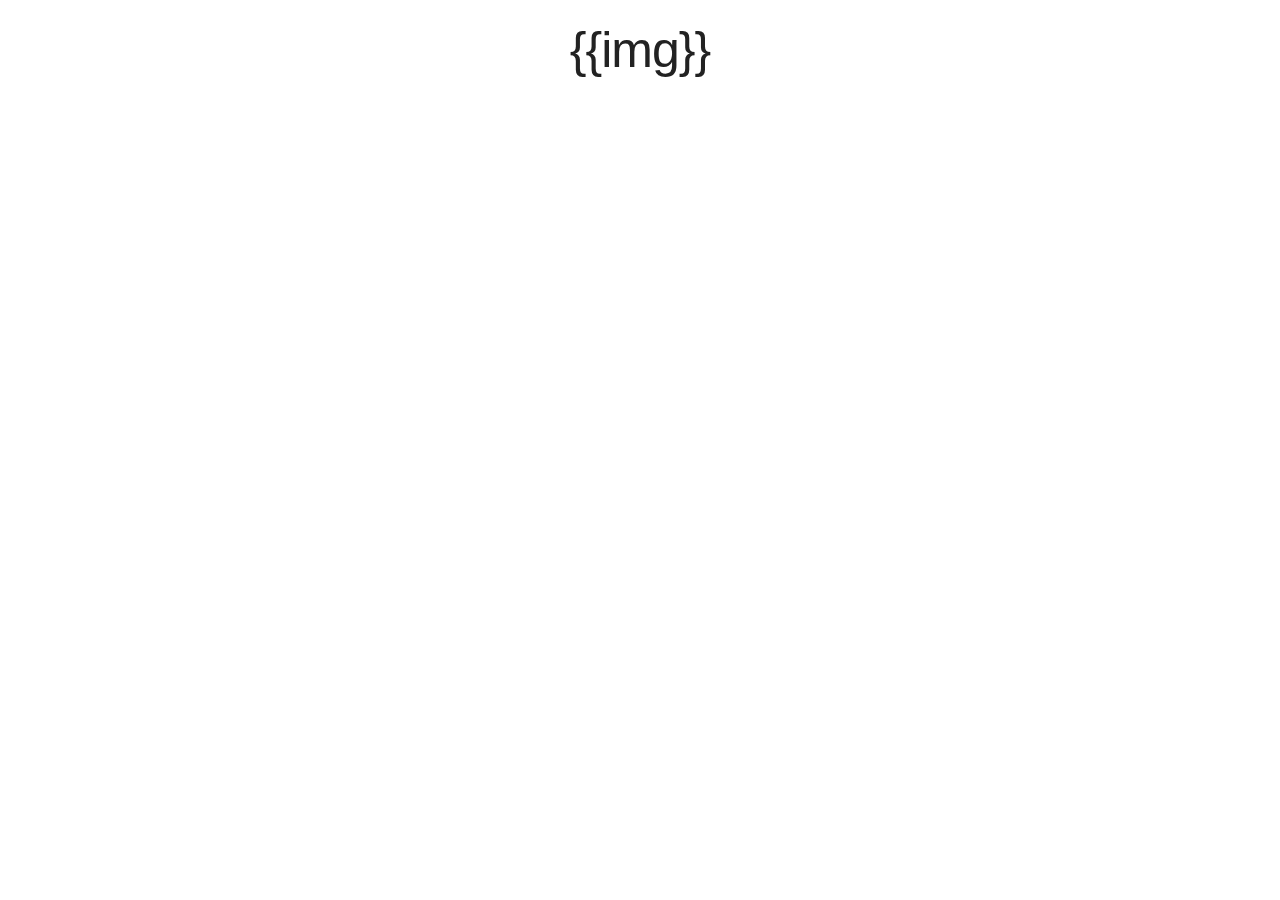
<file: BestProjectEver1/templates/result.html>
<!DOCTYPE html>
<html lang="en">
<head>
    <meta charset="UTF-8">
    <title>Title</title>
    <link rel="stylesheet" href="../static/css/normalize.css">
    <link rel="stylesheet" href="../static/css/skeleton.css">
    <link rel="stylesheet" href="../static/css/style.css">
</head>
<body>
<div class="container">
    <div class="row">
        <h1 class="center">

        </h1>
    </div>
</div>
<div class="container">
    <div class="row">
        <h1 class="center">
            {{img}}
        </h1>
    </div>
</div>
</body>
</html>
</file>
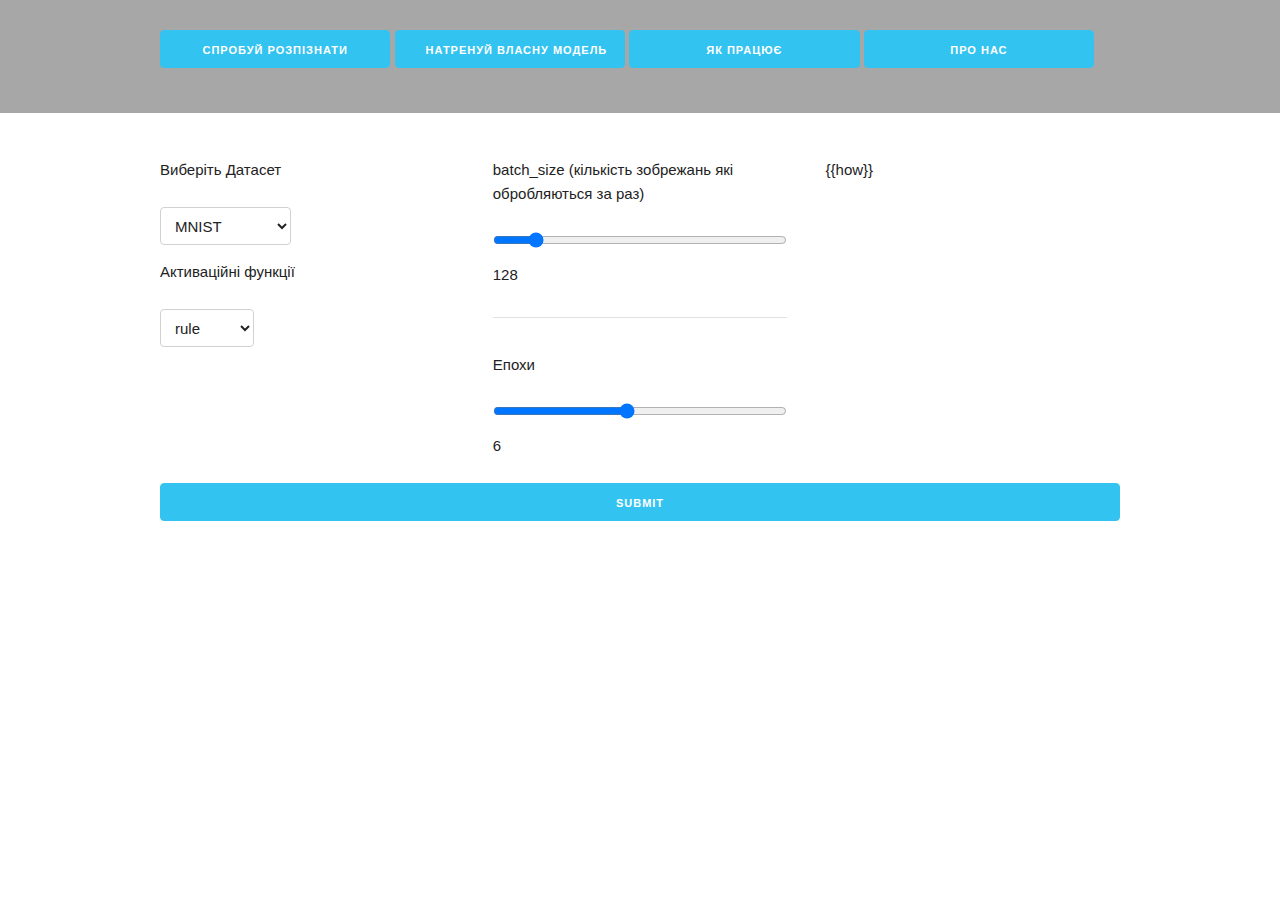
<file: BestProjectEver1/templates/training.html>
<!DOCTYPE html>
<html lang="en">
<head>
    <meta charset="UTF-8">
    <title>Title</title>
    <link rel="stylesheet" href="../static/css/normalize.css">
    <link rel="stylesheet" href="../static/css/skeleton.css">
    <link rel="stylesheet" href="../static/css/style.css">
    <script src="https://ajax.googleapis.com/ajax/libs/jquery/3.3.1/jquery.min.js"></script>
    <script src="../static/js/modernizer.js"></script>
    <link rel="stylesheet" href="../static/css/style-to-top.css">
    <link rel="stylesheet" href="../static/css/animate.css">
</head>
<body>

  <header id="home">
      <div class="container">
          <div class="row">
            <form class="" action="/menux" method="post">
              <ul class="u-full-width">
                <!-- <li>
                    <a class="button button-primary u-full-width animated fadeInLeft" href="index.htnl#home">Спробуй розпізнати</a>
                </li>
                <li>
                    <a class="button button-primary u-full-width animated fadeInLeft" href="training.html">Натринуй власну модель</a>
                </li>
                  <li>
                      <a class="button button-primary u-full-width animated fadeInRight" href="">Як працює</a>
                  </li>
                  <li>
                      <a class="button button-primary u-full-width animated fadeInRight" href="#aboutus">Про нас</a>
                  </li> -->
                  <li>
                    <button class="button button-primary u-full-width" type="submit" value="1" name="menux">Спробуй розпізнати</button>
                  </li>
                  <li>
                    <button class="button button-primary u-full-width" type="submit" value="2" name="menux">Натренуй власну модель</button>
                  </li>
                  <li>
                    <button class="button button-primary u-full-width" type="submit" value="3" name="menux">Як працює</button>
                  </li>
                  <li>
                    <button class="button button-primary u-full-width" type="submit" value="4" name="menux">Про нас</button>
                  </li>
              </ul>
            </form>
          </div>
      </div>
  </header>


  <section style="margin-top: 3em;">
    <div class="container">
      <div class="row">
          <form action="/trainm" method="post" enctype="multipart/form-data">
            <div class="one-third column">
              <p>
                Виберіть Датасет
              </p>
              <select name="pr" id="">
                  <option value="1">MNIST</option>
                  <option value="2">UAMIST</option>
                  <option value="3">fashion mnist</option>
              </select>
              <p>
                Активаційні функції
              </p>
              <select name="parametr2" id="">
                  <option value="1">rule</option>
                  <option value="2">tanh</option>
                  <option value="3">linear</option>
                  <option value="4">sigmoid</option>
              </select>
            </div>
            <div class="one-third column">
              <p>
                batch_size (кількість зобрежань які обробляються за раз)
              </p>
              <input type="range" min="1" max="1000" step="1" value="128" name="value" id="input_range_1" oninput="fun1()" class="u-full-width">
              <p id="range1">128</p>

              <hr>

              <p>
                Епохи
              </p>
              <input type="range" min="1" max="12" step="1" value="6" name="value2" id="input_range_2" oninput="fun2()" class="u-full-width">
              <p id="range2">6</p>
            </div>
            <div class="one-third column">
              {{how}}
            </div>
            <div class="row">
              <input type="submit" class="button button-primary u-full-width" value="submit">
            </div>
          </form>
      </div>
    </div>
  </section>


</header>


  <a href="#home" class="cd-top js-cd-top">Top</a>
  <script src="../static/js/wow.min.js"></script>
  <script>
      new WOW().init();
  </script>
  <!--<script src="https://ajax.googleapis.com/ajax/libs/jquery/2.1.1/jquery.min.js"></script>-->
  <script src="../static/js/main.js"></script>
</body>
</html>
</file>
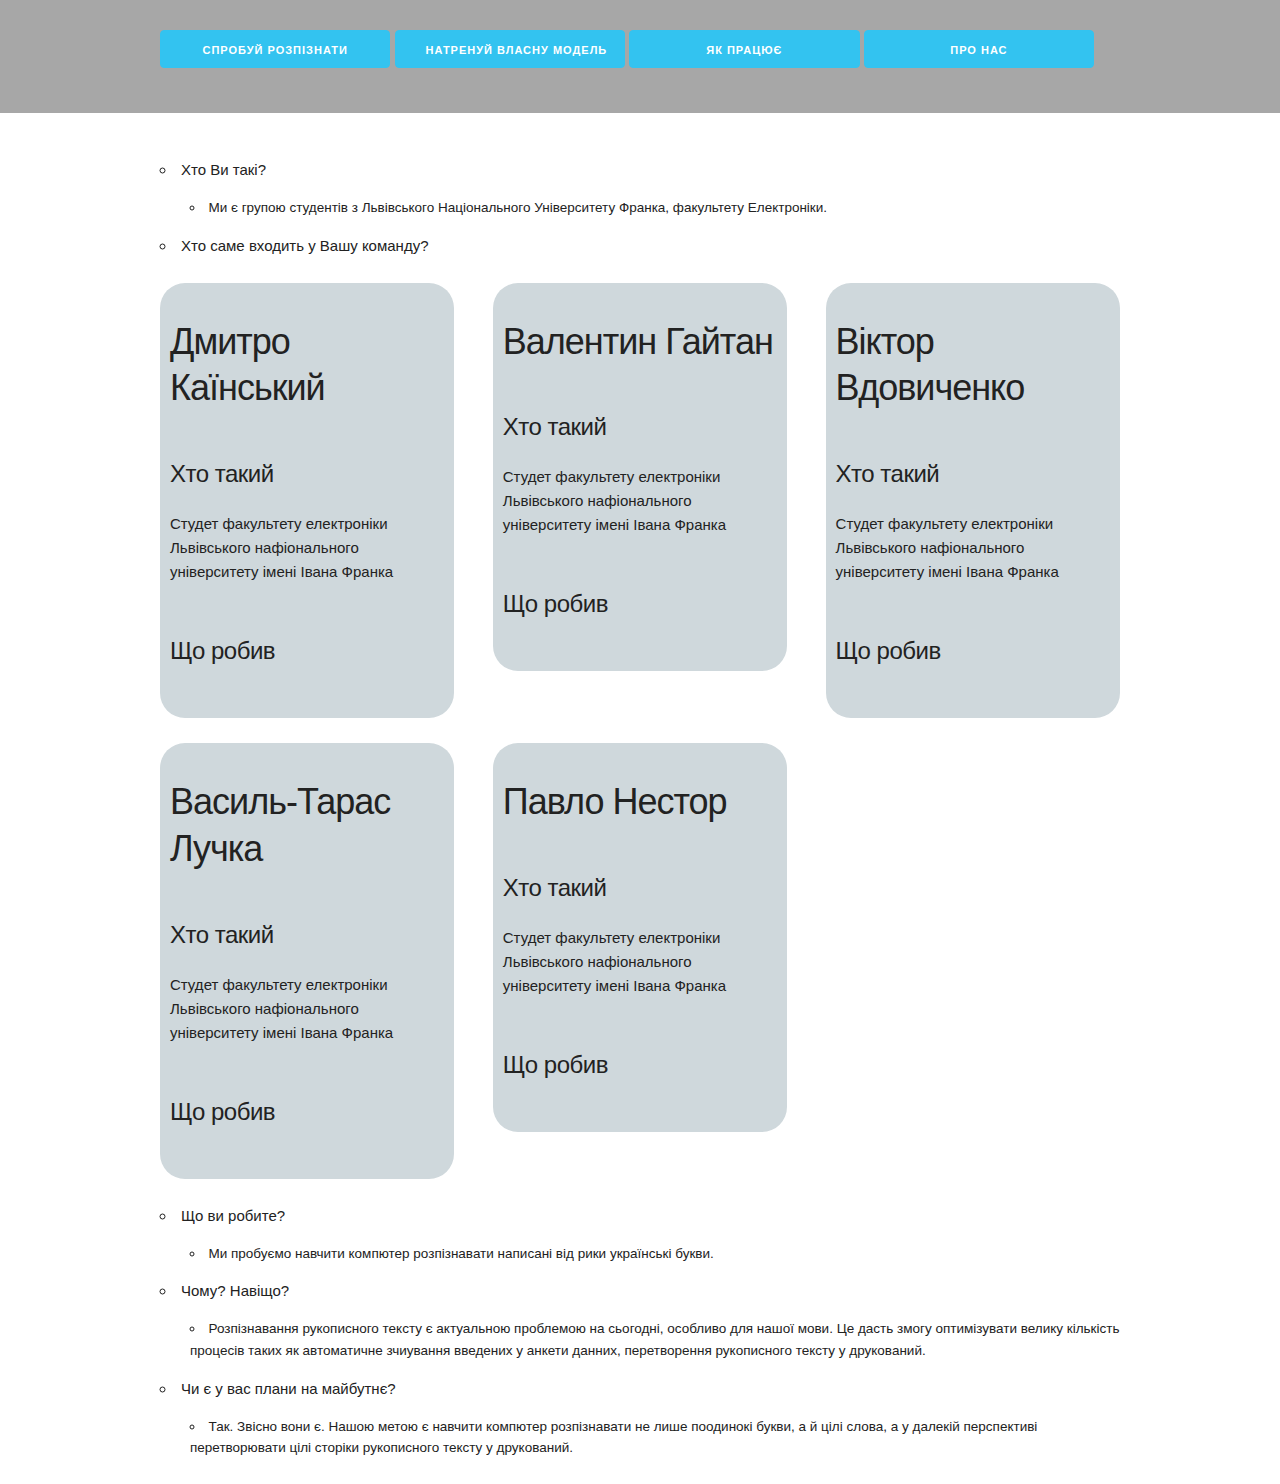
<file: Last release/templates/aboutUs.html>
<!DOCTYPE html>
<html lang="en">
<head>
    <meta charset="UTF-8">
    <title>Title</title>
    <link rel="stylesheet" href="../static/css/normalize.css">
    <link rel="stylesheet" href="../static/css/skeleton.css">
    <link rel="stylesheet" href="../static/css/style.css">
    <script src="https://ajax.googleapis.com/ajax/libs/jquery/3.3.1/jquery.min.js"></script>
    <script src="../static/js/modernizer.js"></script>
    <link rel="stylesheet" href="../static/css/style-to-top.css">
    <link rel="stylesheet" href="../static/css/animate.css">
    <link rel="stylesheet" href="https://use.fontawesome.com/releases/v5.0.13/css/all.css" integrity="sha384-DNOHZ68U8hZfKXOrtjWvjxusGo9WQnrNx2sqG0tfsghAvtVlRW3tvkXWZh58N9jp" crossorigin="anonymous">


</head>
<body>
  <header id="home">
      <div class="container">
          <div class="row">
            <form class="" action="/menux" method="post">
              <ul class="u-full-width">
                <!-- <li>
                    <a class="button button-primary u-full-width animated fadeInLeft" href="index.htnl#home">Спробуй розпізнати</a>
                </li>
                <li>
                    <a class="button button-primary u-full-width animated fadeInLeft" href="training.html">Натринуй власну модель</a>
                </li>
                  <li>
                      <a class="button button-primary u-full-width animated fadeInRight" href="">Як працює</a>
                  </li>
                  <li>
                      <a class="button button-primary u-full-width animated fadeInRight" href="#aboutus">Про нас</a>
                  </li> -->
                  <li>
                    <button class="button button-primary u-full-width" type="submit" value="1" name="menux">Спробуй розпізнати</button>
                  </li>
                  <li>
                    <button class="button button-primary u-full-width" type="submit" value="2" name="menux">Натренуй власну модель</button>
                  </li>
                  <li>
                    <button class="button button-primary u-full-width" type="submit" value="3" name="menux">Як працює</button>
                  </li>
                  <li>
                    <button class="button button-primary u-full-width" type="submit" value="4" name="menux">Про нас</button>
                  </li>
              </ul>
            </form>
          </div>
      </div>
  </header>


  <section class="about_us" id="aboutus" style="margin-top: 3em;">
      <div class="container">
          <div class="row">
              <ul >
                  <li>
                      Хто Ви такі?
                      <ul>
                          <li>
                              Ми є групою студентів з Львівського Національного Університету Франка, факультету Електроніки.
                          </li>
                      </ul>
                  </li>
                  <li>
                      Хто саме входить у Вашу команду?
                  </li>
              </ul>
            </div>
          </div>
          <div class="container">
            <div class="row">

              <div class="one-third column">
                <div class="aboutme">
                  <h3>Дмитро Каїнський</h3>
                  <!--<img src="https://upload.wikimedia.org/wikipedia/commons/0/06/Adi_Shamir_2009_crop.jpg" alt="">-->
                  <h5>Хто такий</h5>
                  <p>
                    Студет факультету електроніки Львівського нафіонального університету імені Івана Франка
                  </p>
                  <h5>Що робив</h5>
                  <p>
                  </p>
                  <p class="center">
                    <a href="" ><i class="fab fa-github-alt fa-3x"></i></a>
                    <a href=""><i class="fab fa-facebook-square fa-3x"></i></a>
                  </p>
                </div>
              </div>
              <div class="one-third column">
                <div class="aboutme">
                  <h3>Валентин Гайтан</h3>
                  <!--<img src="https://upload.wikimedia.org/wikipedia/commons/0/06/Adi_Shamir_2009_crop.jpg" alt="">-->
                  <h5>Хто такий</h5>
                  <p>
                    Студет факультету електроніки Львівського нафіонального університету імені Івана Франка
                  </p>
                  <h5>Що робив</h5>
                  <p>
                  </p>
                  <p class="center">
                    <a href="" ><i class="fab fa-github-alt fa-3x"></i></a>
                    <a href=""><i class="fab fa-facebook-square fa-3x"></i></a>
                  </p>
                </div>
              </div>
              <div class="one-third column">
                <div class="aboutme">
                  <h3>Віктор Вдовиченко</h3>
                  <!--<img src="https://upload.wikimedia.org/wikipedia/commons/0/06/Adi_Shamir_2009_crop.jpg" alt="">-->
                  <h5>Хто такий</h5>
                  <p>
                    Студет факультету електроніки Львівського нафіонального університету імені Івана Франка
                  </p>
                  <h5>Що робив</h5>
                  <p>
                  </p>
                  <p class="center">
                    <a href="" ><i class="fab fa-github-alt fa-3x"></i></a>
                    <a href=""><i class="fab fa-facebook-square fa-3x"></i></a>
                  </p>
                </div>
              </div>
            </div>
            <div class="row">
              <div class="one-third column">
                <div class="aboutme">
                  <h3>Василь-Тарас Лучка</h3>
                  <!--<img src="https://upload.wikimedia.org/wikipedia/commons/0/06/Adi_Shamir_2009_crop.jpg" alt="">-->
                  <h5>Хто такий</h5>
                  <p>
                    Студет факультету електроніки Львівського нафіонального університету імені Івана Франка
                  </p>
                  <h5>Що робив</h5>
                  <p>
                  </p>
                  <p class="center">
                    <a href="" ><i class="fab fa-github-alt fa-3x"></i></a>
                    <a href=""><i class="fab fa-facebook-square fa-3x"></i></a>
                  </p>
                </div>
              </div>
              <div class="one-third column">
                <div class="aboutme">
                  <h3>Павло Нестор</h3>
                  <!--<img src="https://upload.wikimedia.org/wikipedia/commons/0/06/Adi_Shamir_2009_crop.jpg" alt="">-->
                  <h5>Хто такий</h5>
                  <p>
                    Студет факультету електроніки Львівського нафіонального університету імені Івана Франка
                  </p>
                  <h5>Що робив</h5>
                  <p>
                  </p>
                  <p class="center">
                    <a href="" ><i class="fab fa-github-alt fa-3x"></i></a>
                    <a href="www.facebook.com"><i class="fab fa-facebook-square fa-3x"></i></a>
                  </p>
                </div>
              </div>
            </div>
          </div>

          <div class="container">
            <div class="row">
              <ul>
                  <li>
                      Що ви робите?
                      <ul>
                          <li>
                              Ми пробуємо навчити компютер розпізнавати написані від рики українські букви.
                          </li>
                      </ul>
                  </li>
                  <li>
                      Чому? Навіщо?
                      <ul>
                          <li>
                              Розпізнавання рукописного тексту є актуальною проблемою на сьогодні, особливо для нашої мови. Це дасть змогу оптимізувати велику кількість процесів таких як автоматичне зчиування введених у анкети данних, перетворення рукописного тексту у друкований.
                          </li>
                      </ul>
                  </li>
                  <li>
                      Чи є у вас плани на майбутнє?
                      <ul>
                          <li>
                              Так. Звісно вони є. Нашою метою є навчити компютер розпізнавати не лише поодинокі букви, а й цілі слова, а у далекій перспективі перетворювати цілі сторіки рукописного  тексту у друкований.
                          </li>
                      </ul>
                  </li>
              </ul>
          </div>
      </div>
  </section>

  <a href="#home" class="cd-top js-cd-top">Top</a>
  <script src="../static/js/wow.min.js"></script>
  <script>
      new WOW().init();
  </script>
  <!--<script src="https://ajax.googleapis.com/ajax/libs/jquery/2.1.1/jquery.min.js"></script>-->
  <script src="../static/js/main.js"></script>
</body>
</file>
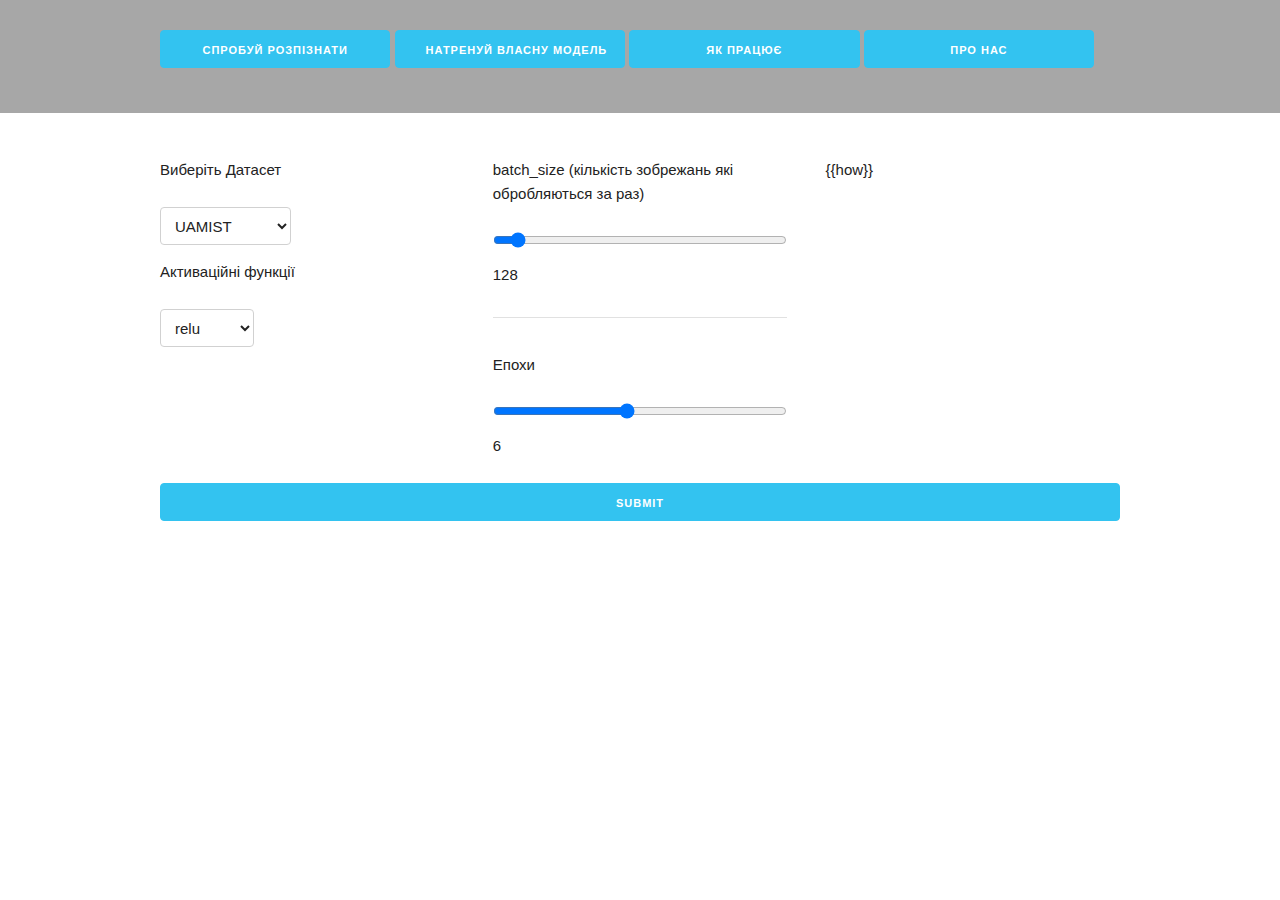
<file: Last release/templates/training.html>
<!DOCTYPE html>
<html lang="en">
<head>
    <meta charset="UTF-8">
    <title>Title</title>
    <link rel="stylesheet" href="../static/css/normalize.css">
    <link rel="stylesheet" href="../static/css/skeleton.css">
    <link rel="stylesheet" href="../static/css/style.css">
    <script src="https://ajax.googleapis.com/ajax/libs/jquery/3.3.1/jquery.min.js"></script>
    <script src="../static/js/modernizer.js"></script>
    <link rel="stylesheet" href="../static/css/style-to-top.css">
    <link rel="stylesheet" href="../static/css/animate.css">
</head>
<body>

  <header id="home">
      <div class="container">
          <div class="row">
            <form class="" action="/menux" method="post">
              <ul class="u-full-width">
                <!-- <li>
                    <a class="button button-primary u-full-width animated fadeInLeft" href="index.htnl#home">Спробуй розпізнати</a>
                </li>
                <li>
                    <a class="button button-primary u-full-width animated fadeInLeft" href="training.html">Натринуй власну модель</a>
                </li>
                  <li>
                      <a class="button button-primary u-full-width animated fadeInRight" href="">Як працює</a>
                  </li>
                  <li>
                      <a class="button button-primary u-full-width animated fadeInRight" href="#aboutus">Про нас</a>
                  </li> -->
                  <li>
                    <button class="button button-primary u-full-width" type="submit" value="1" name="menux">Спробуй розпізнати</button>
                  </li>
                  <li>
                    <button class="button button-primary u-full-width" type="submit" value="2" name="menux">Натренуй власну модель</button>
                  </li>
                  <li>
                    <button class="button button-primary u-full-width" type="submit" value="3" name="menux">Як працює</button>
                  </li>
                  <li>
                    <button class="button button-primary u-full-width" type="submit" value="4" name="menux">Про нас</button>
                  </li>
              </ul>
            </form>
          </div>
      </div>
  </header>


  <section style="margin-top: 3em;">
    <div class="container">
      <div class="row">
          <form action="/trainm" method="post" enctype="multipart/form-data">
            <div class="one-third column">
              <p>
                Виберіть Датасет
              </p>
              <select name="pr" id="">
                  <option value="1">UAMIST</option>
                  <option value="2">MNIST</option>
                  <option value="3">fashion mnist</option>
              </select>
              <p>
                Активаційні функції
              </p>
              <select name="parametr2" id="">
                  <option value="1">relu</option>
                  <option value="2">tanh</option>
                  <option value="3">linear</option>
                  <option value="4">sigmoid</option>
              </select>
            </div>
            <div class="one-third column">
              <p>
                batch_size (кількість зобрежань які обробляються за раз)
              </p>
              <input type="range" min="1" max="2000" step="1" value="128" name="value" id="input_range_1" oninput="fun1()" class="u-full-width">
              <p id="range1">128</p>

              <hr>

              <p>
                Епохи
              </p>
              <input type="range" min="1" max="12" step="1" value="6" name="value2" id="input_range_2" oninput="fun2()" class="u-full-width">
              <p id="range2">6</p>
            </div>
            <div class="one-third column">
              {{how}}
            </div>
            <div class="row">
              <input type="submit" class="button button-primary u-full-width" value="submit">
            </div>
          </form>
      </div>
    </div>
  </section>


</header>


  <a href="#home" class="cd-top js-cd-top">Top</a>
  <script src="../static/js/wow.min.js"></script>
  <script>
      new WOW().init();
  </script>
  <!--<script src="https://ajax.googleapis.com/ajax/libs/jquery/2.1.1/jquery.min.js"></script>-->
  <script src="../static/js/main.js"></script>
</body>
</html>
</file>
<file: BestProjectEver1/static/css/skeleton.css>
/*
* Skeleton V2.0.4
* Copyright 2014, Dave Gamache
* www.getskeleton.com
* Free to use under the MIT license.
* http://www.opensource.org/licenses/mit-license.php
* 12/29/2014
*/


/* Table of contents
––––––––––––––––––––––––––––––––––––––––––––––––––
- Grid
- Base Styles
- Typography
- Links
- Buttons
- Forms
- Lists
- Code
- Tables
- Spacing
- Utilities
- Clearing
- Media Queries
*/


/* Grid
–––––––––––––––––––––––––––––––––––––––––––––––––– */
.container {
  position: relative;
  width: 100%;
  max-width: 960px;
  margin: 0 auto;
  padding: 0 20px;
  box-sizing: border-box; }
.column,
.columns {
  width: 100%;
  float: left;
  box-sizing: border-box; }

/* For devices larger than 400px */
@media (min-width: 400px) {
  .container {
    width: 85%;
    padding: 0; }
}

/* For devices larger than 550px */
@media (min-width: 550px) {
  .container {
    width: 80%; }
  .column,
  .columns {
    margin-left: 4%; }
  .column:first-child,
  .columns:first-child {
    margin-left: 0; }

  .one.column,
  .one.columns                    { width: 4.66666666667%; }
  .two.columns                    { width: 13.3333333333%; }
  .three.columns                  { width: 22%;            }
  .four.columns                   { width: 30.6666666667%; }
  .five.columns                   { width: 39.3333333333%; }
  .six.columns                    { width: 48%;            }
  .seven.columns                  { width: 56.6666666667%; }
  .eight.columns                  { width: 65.3333333333%; }
  .nine.columns                   { width: 74.0%;          }
  .ten.columns                    { width: 82.6666666667%; }
  .eleven.columns                 { width: 91.3333333333%; }
  .twelve.columns                 { width: 100%; margin-left: 0; }

  .one-third.column               { width: 30.6666666667%; }
  .two-thirds.column              { width: 65.3333333333%; }

  .one-half.column                { width: 48%; }

  /* Offsets */
  .offset-by-one.column,
  .offset-by-one.columns          { margin-left: 8.66666666667%; }
  .offset-by-two.column,
  .offset-by-two.columns          { margin-left: 17.3333333333%; }
  .offset-by-three.column,
  .offset-by-three.columns        { margin-left: 26%;            }
  .offset-by-four.column,
  .offset-by-four.columns         { margin-left: 34.6666666667%; }
  .offset-by-five.column,
  .offset-by-five.columns         { margin-left: 43.3333333333%; }
  .offset-by-six.column,
  .offset-by-six.columns          { margin-left: 52%;            }
  .offset-by-seven.column,
  .offset-by-seven.columns        { margin-left: 60.6666666667%; }
  .offset-by-eight.column,
  .offset-by-eight.columns        { margin-left: 69.3333333333%; }
  .offset-by-nine.column,
  .offset-by-nine.columns         { margin-left: 78.0%;          }
  .offset-by-ten.column,
  .offset-by-ten.columns          { margin-left: 86.6666666667%; }
  .offset-by-eleven.column,
  .offset-by-eleven.columns       { margin-left: 95.3333333333%; }

  .offset-by-one-third.column,
  .offset-by-one-third.columns    { margin-left: 34.6666666667%; }
  .offset-by-two-thirds.column,
  .offset-by-two-thirds.columns   { margin-left: 69.3333333333%; }

  .offset-by-one-half.column,
  .offset-by-one-half.columns     { margin-left: 52%; }

}


/* Base Styles
–––––––––––––––––––––––––––––––––––––––––––––––––– */
/* NOTE
html is set to 62.5% so that all the REM measurements throughout Skeleton
are based on 10px sizing. So basically 1.5rem = 15px :) */
html {
  font-size: 62.5%; }
body {
  font-size: 1.5em; /* currently ems cause chrome bug misinterpreting rems on body element */
  line-height: 1.6;
  font-weight: 400;
  font-family: "Raleway", "HelveticaNeue", "Helvetica Neue", Helvetica, Arial, sans-serif;
  color: #222; }


/* Typography
–––––––––––––––––––––––––––––––––––––––––––––––––– */
h1, h2, h3, h4, h5, h6 {
  margin-top: 0;
  margin-bottom: 2rem;
  font-weight: 300; }
h1 { font-size: 4.0rem; line-height: 1.2;  letter-spacing: -.1rem;}
h2 { font-size: 3.6rem; line-height: 1.25; letter-spacing: -.1rem; }
h3 { font-size: 3.0rem; line-height: 1.3;  letter-spacing: -.1rem; }
h4 { font-size: 2.4rem; line-height: 1.35; letter-spacing: -.08rem; }
h5 { font-size: 1.8rem; line-height: 1.5;  letter-spacing: -.05rem; }
h6 { font-size: 1.5rem; line-height: 1.6;  letter-spacing: 0; }

/* Larger than phablet */
@media (min-width: 550px) {
  h1 { font-size: 5.0rem; }
  h2 { font-size: 4.2rem; }
  h3 { font-size: 3.6rem; }
  h4 { font-size: 3.0rem; }
  h5 { font-size: 2.4rem; }
  h6 { font-size: 1.5rem; }
}

p {
  margin-top: 0; }


/* Links
–––––––––––––––––––––––––––––––––––––––––––––––––– */
a {
  color: #1EAEDB; }
a:hover {
  color: #0FA0CE; }


/* Buttons
–––––––––––––––––––––––––––––––––––––––––––––––––– */
.button,
button,
input[type="submit"],
input[type="reset"],
input[type="button"] {
  display: inline-block;
  height: 38px;
  padding: 0 30px;
  color: #555;
  text-align: center;
  font-size: 11px;
  font-weight: 600;
  line-height: 38px;
  letter-spacing: .1rem;
  text-transform: uppercase;
  text-decoration: none;
  white-space: nowrap;
  background-color: transparent;
  border-radius: 4px;
  border: 1px solid #bbb;
  cursor: pointer;
  box-sizing: border-box; }
.button:hover,
button:hover,
input[type="submit"]:hover,
input[type="reset"]:hover,
input[type="button"]:hover,
.button:focus,
button:focus,
input[type="submit"]:focus,
input[type="reset"]:focus,
input[type="button"]:focus {
  color: #333;
  border-color: #888;
  outline: 0; }
.button.button-primary,
button.button-primary,
input[type="submit"].button-primary,
input[type="reset"].button-primary,
input[type="button"].button-primary {
  color: #FFF;
  background-color: #33C3F0;
  border-color: #33C3F0; }
.button.button-primary:hover,
button.button-primary:hover,
input[type="submit"].button-primary:hover,
input[type="reset"].button-primary:hover,
input[type="button"].button-primary:hover,
.button.button-primary:focus,
button.button-primary:focus,
input[type="submit"].button-primary:focus,
input[type="reset"].button-primary:focus,
input[type="button"].button-primary:focus {
  color: #FFF;
  background-color: #1EAEDB;
  border-color: #1EAEDB; }


/* Forms
–––––––––––––––––––––––––––––––––––––––––––––––––– */
input[type="email"],
input[type="number"],
input[type="search"],
input[type="text"],
input[type="tel"],
input[type="url"],
input[type="password"],
textarea,
select {
  height: 38px;
  padding: 6px 10px; /* The 6px vertically centers text on FF, ignored by Webkit */
  background-color: #fff;
  border: 1px solid #D1D1D1;
  border-radius: 4px;
  box-shadow: none;
  box-sizing: border-box; }
/* Removes awkward default styles on some inputs for iOS */
input[type="email"],
input[type="number"],
input[type="search"],
input[type="text"],
input[type="tel"],
input[type="url"],
input[type="password"],
textarea {
  -webkit-appearance: none;
     -moz-appearance: none;
          appearance: none; }
textarea {
  min-height: 65px;
  padding-top: 6px;
  padding-bottom: 6px; }
input[type="email"]:focus,
input[type="number"]:focus,
input[type="search"]:focus,
input[type="text"]:focus,
input[type="tel"]:focus,
input[type="url"]:focus,
input[type="password"]:focus,
textarea:focus,
select:focus {
  border: 1px solid #33C3F0;
  outline: 0; }
label,
legend {
  display: block;
  margin-bottom: .5rem;
  font-weight: 600; }
fieldset {
  padding: 0;
  border-width: 0; }
input[type="checkbox"],
input[type="radio"] {
  display: inline; }
label > .label-body {
  display: inline-block;
  margin-left: .5rem;
  font-weight: normal; }


/* Lists
–––––––––––––––––––––––––––––––––––––––––––––––––– */
ul {
  list-style: circle inside; }
ol {
  list-style: decimal inside; }
ol, ul {
  padding-left: 0;
  margin-top: 0; }
ul ul,
ul ol,
ol ol,
ol ul {
  margin: 1.5rem 0 1.5rem 3rem;
  font-size: 90%; }
li {
  margin-bottom: 1rem; }


/* Code
–––––––––––––––––––––––––––––––––––––––––––––––––– */
code {
  padding: .2rem .5rem;
  margin: 0 .2rem;
  font-size: 90%;
  white-space: nowrap;
  background: #F1F1F1;
  border: 1px solid #E1E1E1;
  border-radius: 4px; }
pre > code {
  display: block;
  padding: 1rem 1.5rem;
  white-space: pre; }


/* Tables
–––––––––––––––––––––––––––––––––––––––––––––––––– */
th,
td {
  padding: 12px 15px;
  text-align: left;
  border-bottom: 1px solid #E1E1E1; }
th:first-child,
td:first-child {
  padding-left: 0; }
th:last-child,
td:last-child {
  padding-right: 0; }


/* Spacing
–––––––––––––––––––––––––––––––––––––––––––––––––– */
button,
.button {
  margin-bottom: 1rem; }
input,
textarea,
select,
fieldset {
  margin-bottom: 1.5rem; }
pre,
blockquote,
dl,
figure,
table,
p,
ul,
ol,
form {
  margin-bottom: 2.5rem; }


/* Utilities
–––––––––––––––––––––––––––––––––––––––––––––––––– */
.u-full-width {
  width: 100%;
  box-sizing: border-box; }
.u-max-full-width {
  max-width: 100%;
  box-sizing: border-box; }
.u-pull-right {
  float: right; }
.u-pull-left {
  float: left; }


/* Misc
–––––––––––––––––––––––––––––––––––––––––––––––––– */
hr {
  margin-top: 3rem;
  margin-bottom: 3.5rem;
  border-width: 0;
  border-top: 1px solid #E1E1E1; }


/* Clearing
–––––––––––––––––––––––––––––––––––––––––––––––––– */

/* Self Clearing Goodness */
.container:after,
.row:after,
.u-cf {
  content: "";
  display: table;
  clear: both; }


/* Media Queries
–––––––––––––––––––––––––––––––––––––––––––––––––– */
/*
Note: The best way to structure the use of media queries is to create the queries
near the relevant code. For example, if you wanted to change the styles for buttons
on small devices, paste the mobile query code up in the buttons section and style it
there.
*/


/* Larger than mobile */
@media (min-width: 400px) {}

/* Larger than phablet (also point when grid becomes active) */
@media (min-width: 550px) {}

/* Larger than tablet */
@media (min-width: 750px) {}

/* Larger than desktop */
@media (min-width: 1000px) {}

/* Larger than Desktop HD */
@media (min-width: 1200px) {}
</file>
<file: BestProjectEver1/static/css/style.css>
/* line 1, style.less */
.center {
  text-align: center;
}
/* line 4, style.less */
header {
  background-color: #a7a7a7;
}
/* line 9, style.less */
header .container h1 {
  color: whitesmoke;
  padding-top: 1em;
}
/* line 13, style.less */
header .container h3 {
  color: whitesmoke;
  line-height: 2em;
}
/* line 17, style.less */
header .container p {
  margin-bottom: 3em;
  line-height: 3em;
}
/* line 22, style.less */
header ul {
  padding-top: 2em;
}
/* line 24, style.less */
header ul li {
  list-style: none;
  display: inline-block;
  text-align: center;
  width: 24%;
}
/* line 33, style.less */
.line {
  height: 1px;
  background-color: black;
}
/* line 38, style.less */
section.try {
  margin-top: 4em;
}
/* line 43, style.less */
.aboutme {
  background-color: #cfd8dc;
  border-radius: 25px;
}
/* line 46, style.less */
.aboutme h3,
.aboutme h5 {
  padding-top: 1em;
  padding-left: 10px;
  padding-right: 10px;
}
/* line 52, style.less */
.aboutme p {
  padding-left: 10px;
  padding-right: 10px;
}
/* line 55, style.less */
.aboutme p a {
  padding-right: 1em;
  padding-left: 1em;
}
/* line 58, style.less */
.aboutme p a i {
  padding-bottom: 1em;
}
/* line 63, style.less */
.aboutme img {
  width: 90%;
  margin-left: 5%;
  border-radius: 150px;
  border: 1px solid black;
}
@media (max-width: 650px) {
  /* line 81, style.less */
  header ul li {
    width: 100%;
    text-align: center;
  }
}
</file>
<file: BestProjectEver1/static/css/style-to-top.css>
/* --------------------------------

Primary style

-------------------------------- */
html * {
  -webkit-font-smoothing: antialiased;
  -moz-osx-font-smoothing: grayscale;
}

*, *:after, *:before {
  -webkit-box-sizing: border-box;
  -moz-box-sizing: border-box;
  box-sizing: border-box;
}



/* --------------------------------

Modules - reusable parts of our design

-------------------------------- */
.cd-container {
  width: 90%;
  max-width: 768px;
  margin: 2em auto;
}
.cd-container::after {
  /* clearfix */
  content: '';
  display: table;
  clear: both;
}

/* --------------------------------

Main components

-------------------------------- */

.cd-top {
  display: inline-block;
  height: 40px;
  width: 40px;
  position: fixed;
  bottom: 40px;
  right: 10px;
  box-shadow: 0 0 10px rgba(0, 0, 0, 0.05);
  /* image replacement properties */
  overflow: hidden;
  text-indent: 100%;
  white-space: nowrap;
  background: #0199e6 url([data-uri]) no-repeat center 50%;
  visibility: hidden;
  opacity: 0;
  -webkit-transition: opacity .3s 0s, visibility 0s .3s;
  -moz-transition: opacity .3s 0s, visibility 0s .3s;
  transition: opacity .3s 0s, visibility 0s .3s;
}
.cd-top.cd-is-visible, .cd-top.cd-fade-out, .no-touch .cd-top:hover {
  -webkit-transition: opacity .3s 0s, visibility 0s 0s;
  -moz-transition: opacity .3s 0s, visibility 0s 0s;
  transition: opacity .3s 0s, visibility 0s 0s;
}
.cd-top.cd-is-visible {
  /* the button becomes visible */
  visibility: visible;
  opacity: 1;
}
.cd-top.cd-fade-out {
  /* if the user keeps scrolling down, the button is out of focus and becomes less visible */
  opacity: .5;
}
.no-touch .cd-top:hover {
  background-color: #33C3F0;
  opacity: 1;
}
@media only screen and (min-width: 768px) {
  .cd-top {
    right: 20px;
    bottom: 20px;
  }
}
@media only screen and (min-width: 1024px) {
  .cd-top {
    height: 60px;
    width: 60px;
    right: 30px;
    bottom: 30px;
  }
}
</file>
<file: Last release/static/css/skeleton.css>
/*
* Skeleton V2.0.4
* Copyright 2014, Dave Gamache
* www.getskeleton.com
* Free to use under the MIT license.
* http://www.opensource.org/licenses/mit-license.php
* 12/29/2014
*/


/* Table of contents
––––––––––––––––––––––––––––––––––––––––––––––––––
- Grid
- Base Styles
- Typography
- Links
- Buttons
- Forms
- Lists
- Code
- Tables
- Spacing
- Utilities
- Clearing
- Media Queries
*/


/* Grid
–––––––––––––––––––––––––––––––––––––––––––––––––– */
.container {
  position: relative;
  width: 100%;
  max-width: 960px;
  margin: 0 auto;
  padding: 0 20px;
  box-sizing: border-box; }
.column,
.columns {
  width: 100%;
  float: left;
  box-sizing: border-box; }

/* For devices larger than 400px */
@media (min-width: 400px) {
  .container {
    width: 85%;
    padding: 0; }
}

/* For devices larger than 550px */
@media (min-width: 550px) {
  .container {
    width: 80%; }
  .column,
  .columns {
    margin-left: 4%; }
  .column:first-child,
  .columns:first-child {
    margin-left: 0; }

  .one.column,
  .one.columns                    { width: 4.66666666667%; }
  .two.columns                    { width: 13.3333333333%; }
  .three.columns                  { width: 22%;            }
  .four.columns                   { width: 30.6666666667%; }
  .five.columns                   { width: 39.3333333333%; }
  .six.columns                    { width: 48%;            }
  .seven.columns                  { width: 56.6666666667%; }
  .eight.columns                  { width: 65.3333333333%; }
  .nine.columns                   { width: 74.0%;          }
  .ten.columns                    { width: 82.6666666667%; }
  .eleven.columns                 { width: 91.3333333333%; }
  .twelve.columns                 { width: 100%; margin-left: 0; }

  .one-third.column               { width: 30.6666666667%; }
  .two-thirds.column              { width: 65.3333333333%; }

  .one-half.column                { width: 48%; }

  /* Offsets */
  .offset-by-one.column,
  .offset-by-one.columns          { margin-left: 8.66666666667%; }
  .offset-by-two.column,
  .offset-by-two.columns          { margin-left: 17.3333333333%; }
  .offset-by-three.column,
  .offset-by-three.columns        { margin-left: 26%;            }
  .offset-by-four.column,
  .offset-by-four.columns         { margin-left: 34.6666666667%; }
  .offset-by-five.column,
  .offset-by-five.columns         { margin-left: 43.3333333333%; }
  .offset-by-six.column,
  .offset-by-six.columns          { margin-left: 52%;            }
  .offset-by-seven.column,
  .offset-by-seven.columns        { margin-left: 60.6666666667%; }
  .offset-by-eight.column,
  .offset-by-eight.columns        { margin-left: 69.3333333333%; }
  .offset-by-nine.column,
  .offset-by-nine.columns         { margin-left: 78.0%;          }
  .offset-by-ten.column,
  .offset-by-ten.columns          { margin-left: 86.6666666667%; }
  .offset-by-eleven.column,
  .offset-by-eleven.columns       { margin-left: 95.3333333333%; }

  .offset-by-one-third.column,
  .offset-by-one-third.columns    { margin-left: 34.6666666667%; }
  .offset-by-two-thirds.column,
  .offset-by-two-thirds.columns   { margin-left: 69.3333333333%; }

  .offset-by-one-half.column,
  .offset-by-one-half.columns     { margin-left: 52%; }

}


/* Base Styles
–––––––––––––––––––––––––––––––––––––––––––––––––– */
/* NOTE
html is set to 62.5% so that all the REM measurements throughout Skeleton
are based on 10px sizing. So basically 1.5rem = 15px :) */
html {
  font-size: 62.5%; }
body {
  font-size: 1.5em; /* currently ems cause chrome bug misinterpreting rems on body element */
  line-height: 1.6;
  font-weight: 400;
  font-family: "Raleway", "HelveticaNeue", "Helvetica Neue", Helvetica, Arial, sans-serif;
  color: #222; }


/* Typography
–––––––––––––––––––––––––––––––––––––––––––––––––– */
h1, h2, h3, h4, h5, h6 {
  margin-top: 0;
  margin-bottom: 2rem;
  font-weight: 300; }
h1 { font-size: 4.0rem; line-height: 1.2;  letter-spacing: -.1rem;}
h2 { font-size: 3.6rem; line-height: 1.25; letter-spacing: -.1rem; }
h3 { font-size: 3.0rem; line-height: 1.3;  letter-spacing: -.1rem; }
h4 { font-size: 2.4rem; line-height: 1.35; letter-spacing: -.08rem; }
h5 { font-size: 1.8rem; line-height: 1.5;  letter-spacing: -.05rem; }
h6 { font-size: 1.5rem; line-height: 1.6;  letter-spacing: 0; }

/* Larger than phablet */
@media (min-width: 550px) {
  h1 { font-size: 5.0rem; }
  h2 { font-size: 4.2rem; }
  h3 { font-size: 3.6rem; }
  h4 { font-size: 3.0rem; }
  h5 { font-size: 2.4rem; }
  h6 { font-size: 1.5rem; }
}

p {
  margin-top: 0; }


/* Links
–––––––––––––––––––––––––––––––––––––––––––––––––– */
a {
  color: #1EAEDB; }
a:hover {
  color: #0FA0CE; }


/* Buttons
–––––––––––––––––––––––––––––––––––––––––––––––––– */
.button,
button,
input[type="submit"],
input[type="reset"],
input[type="button"] {
  display: inline-block;
  height: 38px;
  padding: 0 30px;
  color: #555;
  text-align: center;
  font-size: 11px;
  font-weight: 600;
  line-height: 38px;
  letter-spacing: .1rem;
  text-transform: uppercase;
  text-decoration: none;
  white-space: nowrap;
  background-color: transparent;
  border-radius: 4px;
  border: 1px solid #bbb;
  cursor: pointer;
  box-sizing: border-box; }
.button:hover,
button:hover,
input[type="submit"]:hover,
input[type="reset"]:hover,
input[type="button"]:hover,
.button:focus,
button:focus,
input[type="submit"]:focus,
input[type="reset"]:focus,
input[type="button"]:focus {
  color: #333;
  border-color: #888;
  outline: 0; }
.button.button-primary,
button.button-primary,
input[type="submit"].button-primary,
input[type="reset"].button-primary,
input[type="button"].button-primary {
  color: #FFF;
  background-color: #33C3F0;
  border-color: #33C3F0; }
.button.button-primary:hover,
button.button-primary:hover,
input[type="submit"].button-primary:hover,
input[type="reset"].button-primary:hover,
input[type="button"].button-primary:hover,
.button.button-primary:focus,
button.button-primary:focus,
input[type="submit"].button-primary:focus,
input[type="reset"].button-primary:focus,
input[type="button"].button-primary:focus {
  color: #FFF;
  background-color: #1EAEDB;
  border-color: #1EAEDB; }


/* Forms
–––––––––––––––––––––––––––––––––––––––––––––––––– */
input[type="email"],
input[type="number"],
input[type="search"],
input[type="text"],
input[type="tel"],
input[type="url"],
input[type="password"],
textarea,
select {
  height: 38px;
  padding: 6px 10px; /* The 6px vertically centers text on FF, ignored by Webkit */
  background-color: #fff;
  border: 1px solid #D1D1D1;
  border-radius: 4px;
  box-shadow: none;
  box-sizing: border-box; }
/* Removes awkward default styles on some inputs for iOS */
input[type="email"],
input[type="number"],
input[type="search"],
input[type="text"],
input[type="tel"],
input[type="url"],
input[type="password"],
textarea {
  -webkit-appearance: none;
     -moz-appearance: none;
          appearance: none; }
textarea {
  min-height: 65px;
  padding-top: 6px;
  padding-bottom: 6px; }
input[type="email"]:focus,
input[type="number"]:focus,
input[type="search"]:focus,
input[type="text"]:focus,
input[type="tel"]:focus,
input[type="url"]:focus,
input[type="password"]:focus,
textarea:focus,
select:focus {
  border: 1px solid #33C3F0;
  outline: 0; }
label,
legend {
  display: block;
  margin-bottom: .5rem;
  font-weight: 600; }
fieldset {
  padding: 0;
  border-width: 0; }
input[type="checkbox"],
input[type="radio"] {
  display: inline; }
label > .label-body {
  display: inline-block;
  margin-left: .5rem;
  font-weight: normal; }


/* Lists
–––––––––––––––––––––––––––––––––––––––––––––––––– */
ul {
  list-style: circle inside; }
ol {
  list-style: decimal inside; }
ol, ul {
  padding-left: 0;
  margin-top: 0; }
ul ul,
ul ol,
ol ol,
ol ul {
  margin: 1.5rem 0 1.5rem 3rem;
  font-size: 90%; }
li {
  margin-bottom: 1rem; }


/* Code
–––––––––––––––––––––––––––––––––––––––––––––––––– */
code {
  padding: .2rem .5rem;
  margin: 0 .2rem;
  font-size: 90%;
  white-space: nowrap;
  background: #F1F1F1;
  border: 1px solid #E1E1E1;
  border-radius: 4px; }
pre > code {
  display: block;
  padding: 1rem 1.5rem;
  white-space: pre; }


/* Tables
–––––––––––––––––––––––––––––––––––––––––––––––––– */
th,
td {
  padding: 12px 15px;
  text-align: left;
  border-bottom: 1px solid #E1E1E1; }
th:first-child,
td:first-child {
  padding-left: 0; }
th:last-child,
td:last-child {
  padding-right: 0; }


/* Spacing
–––––––––––––––––––––––––––––––––––––––––––––––––– */
button,
.button {
  margin-bottom: 1rem; }
input,
textarea,
select,
fieldset {
  margin-bottom: 1.5rem; }
pre,
blockquote,
dl,
figure,
table,
p,
ul,
ol,
form {
  margin-bottom: 2.5rem; }


/* Utilities
–––––––––––––––––––––––––––––––––––––––––––––––––– */
.u-full-width {
  width: 100%;
  box-sizing: border-box; }
.u-max-full-width {
  max-width: 100%;
  box-sizing: border-box; }
.u-pull-right {
  float: right; }
.u-pull-left {
  float: left; }


/* Misc
–––––––––––––––––––––––––––––––––––––––––––––––––– */
hr {
  margin-top: 3rem;
  margin-bottom: 3.5rem;
  border-width: 0;
  border-top: 1px solid #E1E1E1; }


/* Clearing
–––––––––––––––––––––––––––––––––––––––––––––––––– */

/* Self Clearing Goodness */
.container:after,
.row:after,
.u-cf {
  content: "";
  display: table;
  clear: both; }


/* Media Queries
–––––––––––––––––––––––––––––––––––––––––––––––––– */
/*
Note: The best way to structure the use of media queries is to create the queries
near the relevant code. For example, if you wanted to change the styles for buttons
on small devices, paste the mobile query code up in the buttons section and style it
there.
*/


/* Larger than mobile */
@media (min-width: 400px) {}

/* Larger than phablet (also point when grid becomes active) */
@media (min-width: 550px) {}

/* Larger than tablet */
@media (min-width: 750px) {}

/* Larger than desktop */
@media (min-width: 1000px) {}

/* Larger than Desktop HD */
@media (min-width: 1200px) {}
</file>
<file: Last release/static/css/style.css>
/* line 1, /Users/Vika/WebstormProjects/GeekTeamUa/BestProjectEver1(modified)/static/less/style.less */
.center {
  text-align: center;
}
/* line 4, /Users/Vika/WebstormProjects/GeekTeamUa/BestProjectEver1(modified)/static/less/style.less */
header {
  background-color: #a7a7a7;
}
/* line 9, /Users/Vika/WebstormProjects/GeekTeamUa/BestProjectEver1(modified)/static/less/style.less */
header .container h1 {
  color: whitesmoke;
  padding-top: 1em;
}
/* line 13, /Users/Vika/WebstormProjects/GeekTeamUa/BestProjectEver1(modified)/static/less/style.less */
header .container h3 {
  color: whitesmoke;
  line-height: 2em;
}
/* line 17, /Users/Vika/WebstormProjects/GeekTeamUa/BestProjectEver1(modified)/static/less/style.less */
header .container p {
  margin-bottom: 3em;
  line-height: 3em;
}
/* line 22, /Users/Vika/WebstormProjects/GeekTeamUa/BestProjectEver1(modified)/static/less/style.less */
header ul {
  padding-top: 2em;
}
/* line 24, /Users/Vika/WebstormProjects/GeekTeamUa/BestProjectEver1(modified)/static/less/style.less */
header ul li {
  list-style: none;
  display: inline-block;
  text-align: center;
  width: 24%;
}
/* line 33, /Users/Vika/WebstormProjects/GeekTeamUa/BestProjectEver1(modified)/static/less/style.less */
.line {
  height: 1px;
  background-color: black;
}
/* line 38, /Users/Vika/WebstormProjects/GeekTeamUa/BestProjectEver1(modified)/static/less/style.less */
section.try {
  margin-top: 4em;
}
/* line 43, /Users/Vika/WebstormProjects/GeekTeamUa/BestProjectEver1(modified)/static/less/style.less */
.aboutme {
  background-color: #cfd8dc;
  border-radius: 25px;
}
/* line 46, /Users/Vika/WebstormProjects/GeekTeamUa/BestProjectEver1(modified)/static/less/style.less */
.aboutme h3,
.aboutme h5 {
  padding-top: 1em;
  padding-left: 10px;
  padding-right: 10px;
}
/* line 52, /Users/Vika/WebstormProjects/GeekTeamUa/BestProjectEver1(modified)/static/less/style.less */
.aboutme p {
  padding-left: 10px;
  padding-right: 10px;
}
/* line 55, /Users/Vika/WebstormProjects/GeekTeamUa/BestProjectEver1(modified)/static/less/style.less */
.aboutme p a {
  padding-right: 1em;
  padding-left: 1em;
}
/* line 58, /Users/Vika/WebstormProjects/GeekTeamUa/BestProjectEver1(modified)/static/less/style.less */
.aboutme p a i {
  padding-bottom: 1em;
}
/* line 63, /Users/Vika/WebstormProjects/GeekTeamUa/BestProjectEver1(modified)/static/less/style.less */
.aboutme img {
  width: 90%;
  margin-left: 5%;
  border-radius: 150px;
  border: 1px solid black;
}
/* line 73, /Users/Vika/WebstormProjects/GeekTeamUa/BestProjectEver1(modified)/static/less/style.less */
.how h2 {
  padding-top: 1em;
}
/* line 76, /Users/Vika/WebstormProjects/GeekTeamUa/BestProjectEver1(modified)/static/less/style.less */
.how ul {
  line-height: 50px;
}
/* line 80, /Users/Vika/WebstormProjects/GeekTeamUa/BestProjectEver1(modified)/static/less/style.less */
.how .image-block div {
  height: 125px;
}
/* line 83, /Users/Vika/WebstormProjects/GeekTeamUa/BestProjectEver1(modified)/static/less/style.less */
.how .image-block img {
  width: 49%;
}
@media (max-width: 549px) {
  /* line 95, /Users/Vika/WebstormProjects/GeekTeamUa/BestProjectEver1(modified)/static/less/style.less */
  .how h2 {
    padding-top: 1em;
  }
  /* line 98, /Users/Vika/WebstormProjects/GeekTeamUa/BestProjectEver1(modified)/static/less/style.less */
  .how ul {
    line-height: 50px;
  }
  /* line 102, /Users/Vika/WebstormProjects/GeekTeamUa/BestProjectEver1(modified)/static/less/style.less */
  .how .image-block div {
    height: 0px;
  }
  /* line 105, /Users/Vika/WebstormProjects/GeekTeamUa/BestProjectEver1(modified)/static/less/style.less */
  .how .image-block img {
    width: 49%;
  }
}
@media (max-width: 650px) {
  /* line 115, /Users/Vika/WebstormProjects/GeekTeamUa/BestProjectEver1(modified)/static/less/style.less */
  header ul li {
    width: 100%;
    text-align: center;
  }
}
</file>
<file: Last release/static/css/style-to-top.css>
/* --------------------------------

Primary style

-------------------------------- */
html * {
  -webkit-font-smoothing: antialiased;
  -moz-osx-font-smoothing: grayscale;
}

*, *:after, *:before {
  -webkit-box-sizing: border-box;
  -moz-box-sizing: border-box;
  box-sizing: border-box;
}



/* --------------------------------

Modules - reusable parts of our design

-------------------------------- */
.cd-container {
  width: 90%;
  max-width: 768px;
  margin: 2em auto;
}
.cd-container::after {
  /* clearfix */
  content: '';
  display: table;
  clear: both;
}

/* --------------------------------

Main components

-------------------------------- */

.cd-top {
  display: inline-block;
  height: 40px;
  width: 40px;
  position: fixed;
  bottom: 40px;
  right: 10px;
  box-shadow: 0 0 10px rgba(0, 0, 0, 0.05);
  /* image replacement properties */
  overflow: hidden;
  text-indent: 100%;
  white-space: nowrap;
  background: #0199e6 url([data-uri]) no-repeat center 50%;
  visibility: hidden;
  opacity: 0;
  -webkit-transition: opacity .3s 0s, visibility 0s .3s;
  -moz-transition: opacity .3s 0s, visibility 0s .3s;
  transition: opacity .3s 0s, visibility 0s .3s;
}
.cd-top.cd-is-visible, .cd-top.cd-fade-out, .no-touch .cd-top:hover {
  -webkit-transition: opacity .3s 0s, visibility 0s 0s;
  -moz-transition: opacity .3s 0s, visibility 0s 0s;
  transition: opacity .3s 0s, visibility 0s 0s;
}
.cd-top.cd-is-visible {
  /* the button becomes visible */
  visibility: visible;
  opacity: 1;
}
.cd-top.cd-fade-out {
  /* if the user keeps scrolling down, the button is out of focus and becomes less visible */
  opacity: .5;
}
.no-touch .cd-top:hover {
  background-color: #33C3F0;
  opacity: 1;
}
@media only screen and (min-width: 768px) {
  .cd-top {
    right: 20px;
    bottom: 20px;
  }
}
@media only screen and (min-width: 1024px) {
  .cd-top {
    height: 60px;
    width: 60px;
    right: 30px;
    bottom: 30px;
  }
}
</file>
